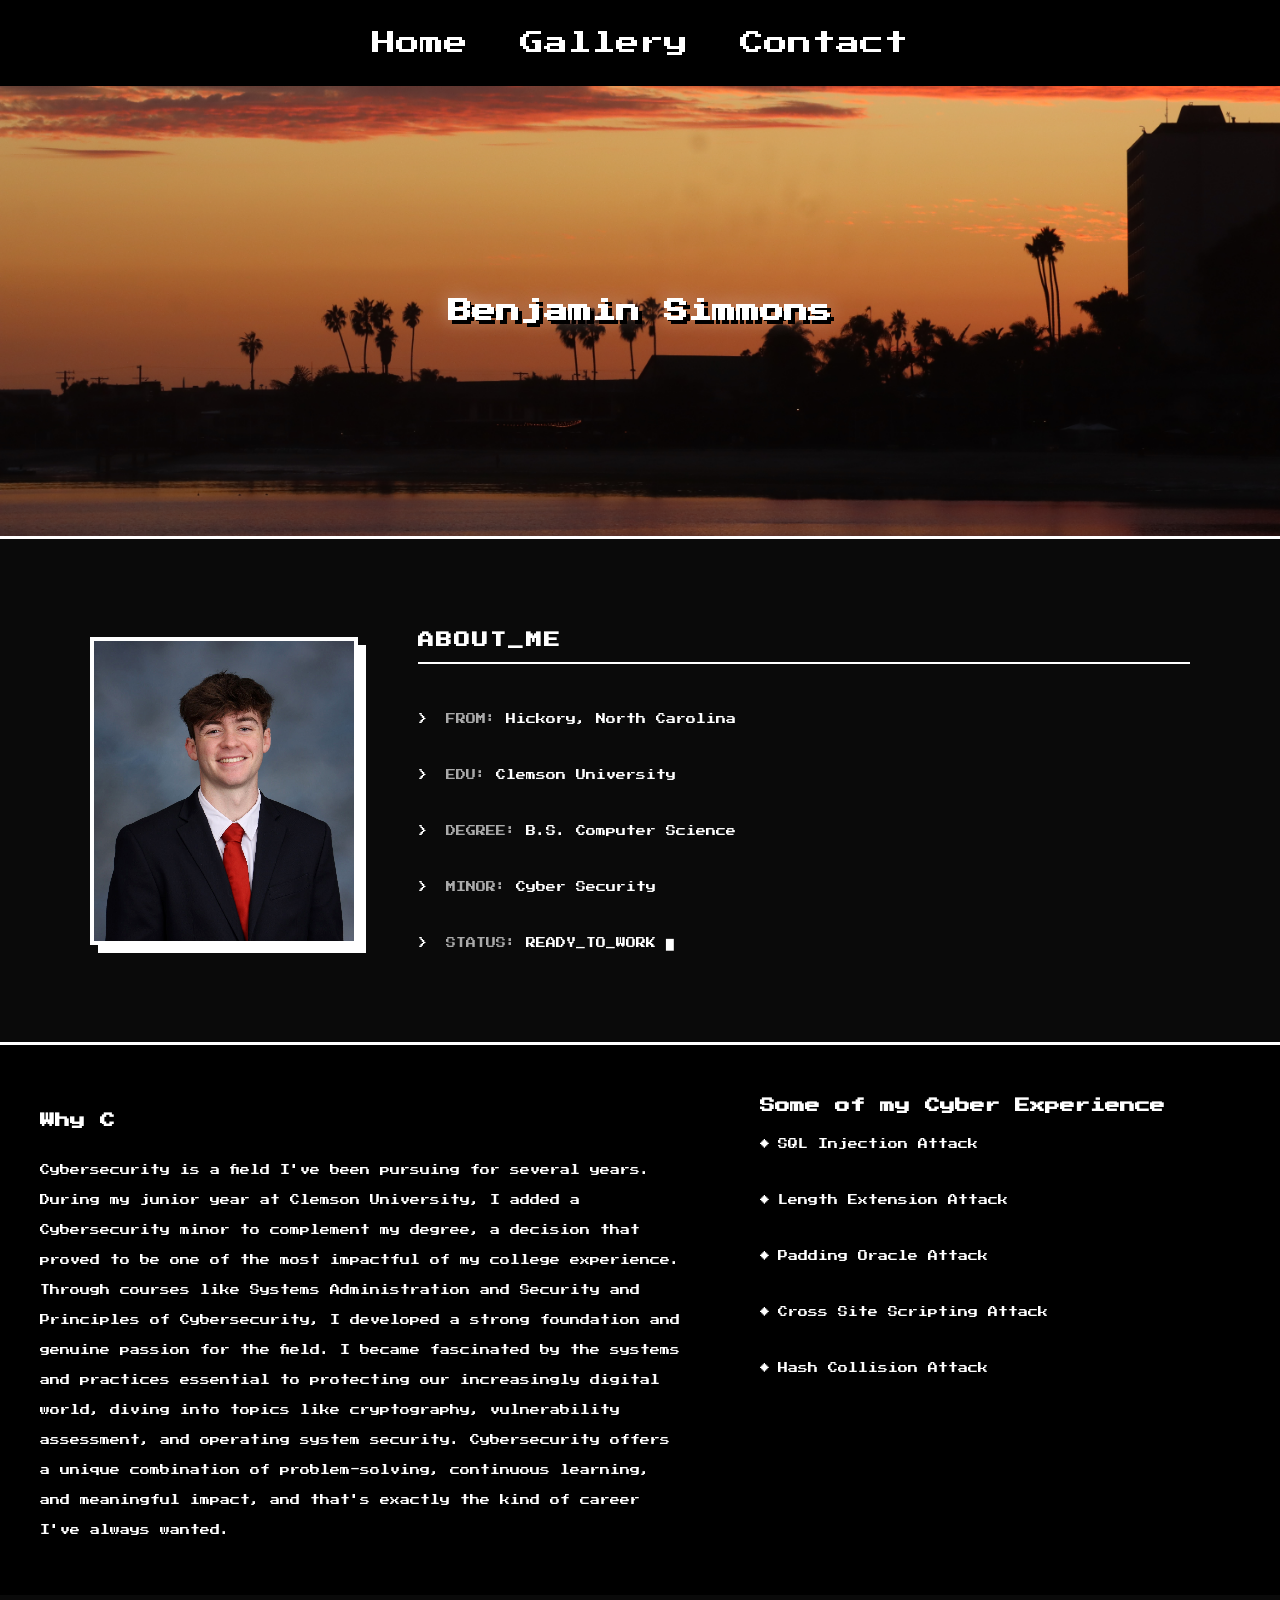
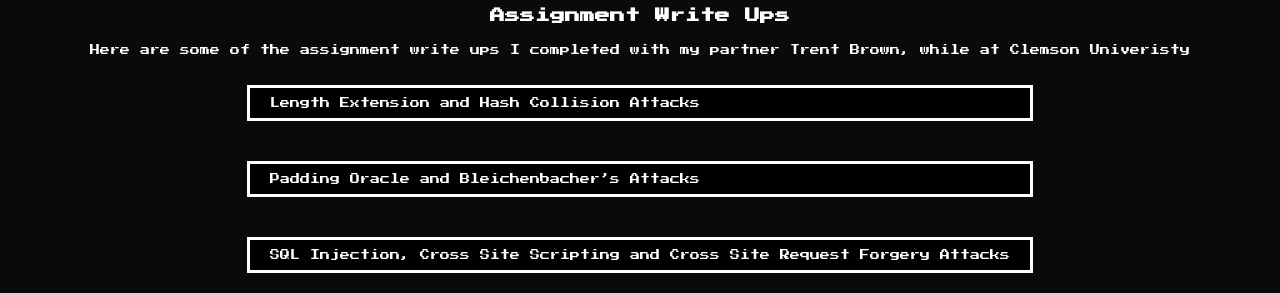
<file: index.html>
<!DOCTYPE html>
<html>
<head>
  <title>Ben Simmons</title>
  <link rel="preconnect" href="https://fonts.googleapis.com">
  <link rel="preconnect" href="https://fonts.gstatic.com" crossorigin>
  <link href="https://fonts.googleapis.com/css2?family=Diplomata&family=Press+Start+2P&display=swap" rel="stylesheet">
  <link rel="stylesheet" href="styles.css">
  <link rel="stylesheet" href="https://cdnjs.cloudflare.com/ajax/libs/font-awesome/6.5.1/css/all.min.css">
  <script src="navbar.js" defer></script>
</head>
<body class="home-page">
  <header>
    <div id="navbar"></div>
  </header>
 
  <div id="section1" class="section1">
    <div id="bg-layer1" class="bg-layer"></div>
    <div id="bg-layer2" class="bg-layer"></div>
    <h1>Benjamin Simmons</h1>
  </div>
 
  <!-- ABOUT ME SECTION -->
  <section id="about">
    <div class="about-inner">
 
      <!-- Photo side -->
      <div class="about-photo-wrap pixel-reveal">
        <div class="pixel-frame">
          <img src="images/self_portrait.jpeg" alt="Benjamin Simmons" id="about-photo" />
        </div>
      </div>
 
      <!-- Text side -->
      <div class="about-text">
        <h2 class="about-heading type-in">ABOUT_ME</h2>
        <div class="terminal-lines">
          <p class="terminal-line" style="--delay: 0.2s"><span class="prompt">&gt;</span> FROM: <span class="highlight">Hickory, North Carolina</span></p>
          <p class="terminal-line" style="--delay: 0.5s"><span class="prompt">&gt;</span> EDU: <span class="highlight">Clemson University</span></p>
          <p class="terminal-line" style="--delay: 0.8s"><span class="prompt">&gt;</span> DEGREE: <span class="highlight">B.S. Computer Science</span></p>
          <p class="terminal-line" style="--delay: 1.1s"><span class="prompt">&gt;</span> MINOR: <span class="highlight">Cyber Security</span></p>
          <p class="terminal-line" style="--delay: 1.4s"><span class="prompt">&gt;</span> STATUS: <span class="highlight blink">READY_TO_WORK █</span></p>
        </div>
      </div>
 
    </div>
  </section>
  <!-- CYBER SECTION -->
   <section class="cyber">
    <div class="cyber-inner">
      <h2 id="typewriter"></h2>
      <p id="cyberPassion">Cybersecurity is a field I've been pursuing for several years. During my junior year at Clemson University, I added a Cybersecurity minor to complement my degree, a decision that proved to be one of the most impactful of my college experience.
      Through courses like Systems Administration and Security and Principles of Cybersecurity, I developed a strong foundation and genuine passion for the field. I became fascinated by the systems and practices essential to protecting our increasingly digital world, diving into topics like cryptography, vulnerability assessment, and operating system security.
      Cybersecurity offers a unique combination of problem-solving, continuous learning, and meaningful impact, and that's exactly the kind of career I've always wanted.
      </p>
    </div>
    <div class="cyber-experience">
      <div>
        <h2>Some of my Cyber Experience</h2>
        <div class="experience-lines">
          <p class="experience-line" style="--delay: 0.2s"><span class="prompt">&#9830;</span><span class="highlight">SQL Injection Attack</span></p>
          <p class="experience-line" style="--delay: 0.5s"><span class="prompt">&#9830;</span><span class="highlight">Length Extension Attack</span></p>
          <p class="experience-line" style="--delay: 0.8s"><span class="prompt">&#9830;</span><span class="highlight">Padding Oracle Attack</span></p>
          <p class="experience-line" style="--delay: 1.1s"><span class="prompt">&#9830;</span><span class="highlight">Cross Site Scripting Attack</span></p>
          <p class="experience-line" style="--delay: 1.4s"><span class="prompt">&#9830;</span><span class="highlight blink">Hash Collision Attack</span></p>
        </div>
      </div>
    </div>
   </section>
   <section class="writeUps">
    <h2>Assignment Write Ups</h2>
    <p>Here are some of the assignment write ups I completed with my partner Trent Brown, while at Clemson Univeristy</p>
    <div class="pdfs">
      <a href="/PDFs/LEandHC.pdf" target="_blank" class="pdf-btn">Length Extension and Hash Collision Attacks</a>
      <a href="/PDFs/POandB.pdf" target="_blank" class="pdf-btn">Padding Oracle and Bleichenbacher’s Attacks</a>
      <a href="/PDFs/SIXSSCSRF.pdf" target="_blank" class="pdf-btn">SQL Injection, Cross Site Scripting and Cross Site Request Forgery Attacks</a>
    </div>
   </section>
   <!-- SOFTWARE SECTION -->
    <section id="software">
      <div class="software">
          <div class="software-experience">

          </div>
          <div class="software-logos">

          </div>
      </div>

    </section>
  <script src="script.js"></script>
</body>
</html>
</file>
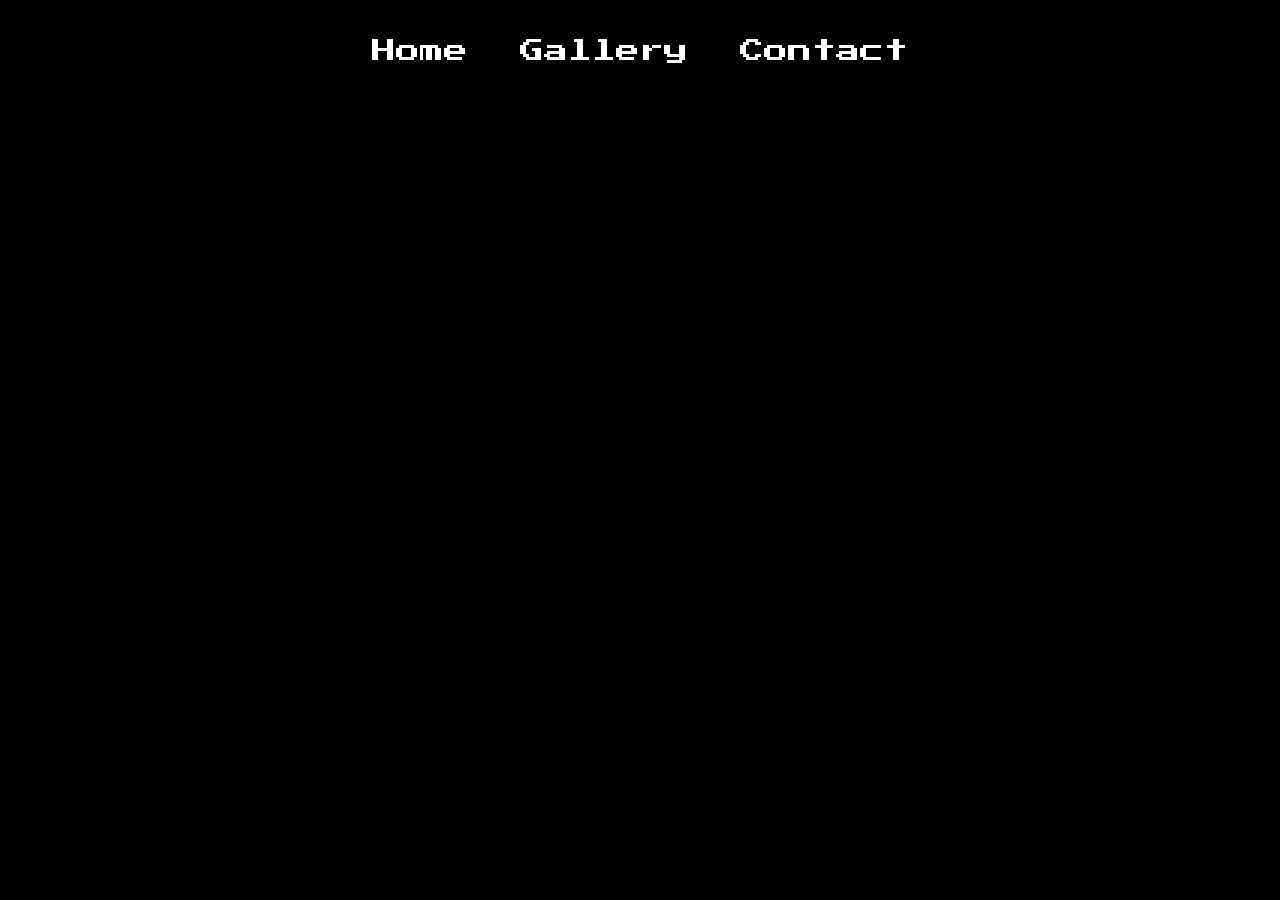
<file: gallery.html>
<!DOCTYPE html>
<html>
<head>
  <title>Ben Simmons</title>
  <link rel="preconnect" href="https://fonts.googleapis.com">
  <link rel="preconnect" href="https://fonts.gstatic.com" crossorigin>
  <link href="https://fonts.googleapis.com/css2?family=Diplomata&family=Press+Start+2P&display=swap" rel="stylesheet">
  <link rel="stylesheet" href="styles.css">
  <link rel="stylesheet" href="https://cdnjs.cloudflare.com/ajax/libs/font-awesome/6.5.1/css/all.min.css">
  <script src="navbar.js" defer></script>
</head>
<div id="navbar"></div>
<body class="photo-gallery">
<script>
    const fs = require('fs');
    const files = fs.readdirSync('./photos');
    console.log(files.length);
</script>
    
</body>
</html>
</file>
<file: styles.css>
/* ******************************************* HOME PAGE **************************************************/
.home-page {
  margin: 0;
  background-color: #0a0a0a;
  color: #fff;
}
 
#section1 {
  position: relative;
  height: 50vh;
  overflow: hidden;
  display: flex;
  justify-content: center;
  align-items: center;
}
 
.bg-layer {
  position: absolute;
  inset: 0;
  background-size: cover;
  background-position: bottom;
  transition: opacity 2s ease-in-out;
  z-index: 0;
}
 
#section1 h1 {
  position: relative;
  z-index: 1;
  font-family: "Press Start 2P", system-ui;
  font-size: 24px;
  color: #fff;
  text-shadow: 4px 4px 0px #000, 0 0 20px rgba(255,255,255,0.4);
}
/* ******************************************* END HOME PAGE **************************************************/
 
 
/* ******************************************* ABOUT SECTION **************************************************/
#about {
  padding: 80px 40px;
  background-color: #0a0a0a;
  border-top: 3px solid #fff;
}
 
.about-inner {
  max-width: 1100px;
  margin: 0 auto;
  display: flex;
  gap: 60px;
  align-items: center;
  flex-wrap: wrap;
}
 
/* --- Photo --- */
.about-photo-wrap {
  flex: 0 0 auto;
  opacity: 0;
  transform: translateY(30px);
  transition: opacity 0.6s ease, transform 0.6s ease;
}
 
.about-photo-wrap.visible {
  opacity: 1;
  transform: translateY(0);
}
 
.pixel-frame {
  width: 260px;
  height: 300px;
  border: 4px solid #fff;
  box-shadow: 8px 8px 0px #fff;
  overflow: hidden;
  image-rendering: pixelated;
  position: relative;
}
 
.pixel-frame img {
  width: 100%;
  height: 100%;
  object-fit: cover;
  object-position: bottom 20px;
  display: block;
  filter: contrast(1.05);
}
 
/* --- Text --- */
.about-text {
  flex: 1;
  min-width: 280px;
}
 
.about-heading {
  font-family: "Press Start 2P", system-ui;
  font-size: 16px;
  color: #fff;
  margin-bottom: 36px;
  letter-spacing: 2px;
  border-bottom: 2px solid #fff;
  padding-bottom: 14px;
}
 /*About page Terminal Lines*/
.terminal-lines {
  display: flex;
  flex-direction: column;
  gap: 18px;
}
 
.terminal-line {
  font-family: "Press Start 2P", system-ui;
  font-size: 10px;
  color: #aaa;
  line-height: 1.8;
  opacity: 0;
  transform: translateX(-10px);
  animation: slideIn 0.4s ease forwards;
  animation-delay: var(--delay);
}
 
.terminal-line .prompt {
  color: #fff;
  margin-right: 8px;
}
 
.terminal-line .highlight {
  color: #fff;
}
 
.terminal-line .blink {
  animation: blink 1s step-start infinite, slideIn 0.4s ease forwards;
  animation-delay: 0s, var(--delay);
}
 
@keyframes slideIn {
  to {
    opacity: 1;
    transform: translateX(0);
  }
}
 
@keyframes blink {
  50% { opacity: 0; }
}
/* ******************************************* END ABOUT SECTION **************************************************/

/* ******************************************* CYBER SECTION **************************************************/
.cyber{
    border-top: 3px solid #fff;
    background-color: black;
    display: flex;
    flex-direction: row;
}

.cyber-inner{
    font-family: "Press Start 2P", system-ui;
    font-size: 10px;
    padding: 40px;
    line-height: 3;
    width: 50%;
}

.cyber-experience{
    font-family: "Press Start 2P", system-ui;
    font-size: 10px;
    padding: 40px;
    flex: 1;
    min-width: 280px;
    display: flex;
    flex-direction: row;
}

#cyberPassion{
  opacity: 0;
  transition: opacity 5s;
}

#cyberPassion.fade{
  opacity: 1;
}

.experience-lines {
  display: flex;
  flex-direction: column;
  gap: 18px;
}
 
.experience-line {
  font-family: "Press Start 2P", system-ui;
  font-size: 10px;
  color: #aaa;
  line-height: 1.8;
  opacity: 0;
  transform: translateX(-10px);
  animation: slideIn 0.4s ease forwards;
  animation-delay: var(--delay);
}
 
.experience-line .prompt {
  color: #fff;
  margin-right: 8px;
}
 
.experience-line .highlight {
  color: #fff;
}
 
.experience-line .blink {
  animation: blink 1s step-start infinite, slideIn 0.4s ease forwards;
  animation-delay: 0s, var(--delay);
}
 
@keyframes slideIn {
  to {
    opacity: 1;
    transform: translateX(0);
  }
}
 
@keyframes blink {
  50% { opacity: 0; }
}


.writeUps{
  font-family: "Press Start 2P", system-ui;
  font-size: 10px;
  display: flex;
  flex-direction: column;
  justify-content: center;
  align-items: center;
}
.pdfs{
  display: flex;
  flex-direction: column;
  padding: 20px;
  gap: 40px;
}

.pdf-btn {
  display: inline-block;
  padding: 10px 20px;
  font-family: 'Press Start 2P', cursive;
  font-size: 10px;
  color: #fff;
  background-color: #000;
  border: 3px solid #fff;
  text-decoration: none;
  cursor: pointer;
  image-rendering: pixelated;
}
.pdf-btn:hover {
  background-color: #fff;
  color: #000;
}

/* ******************************* Gallery ****************************************************************** */
.photo-gallery{
  background-color: black;
}
</file>
